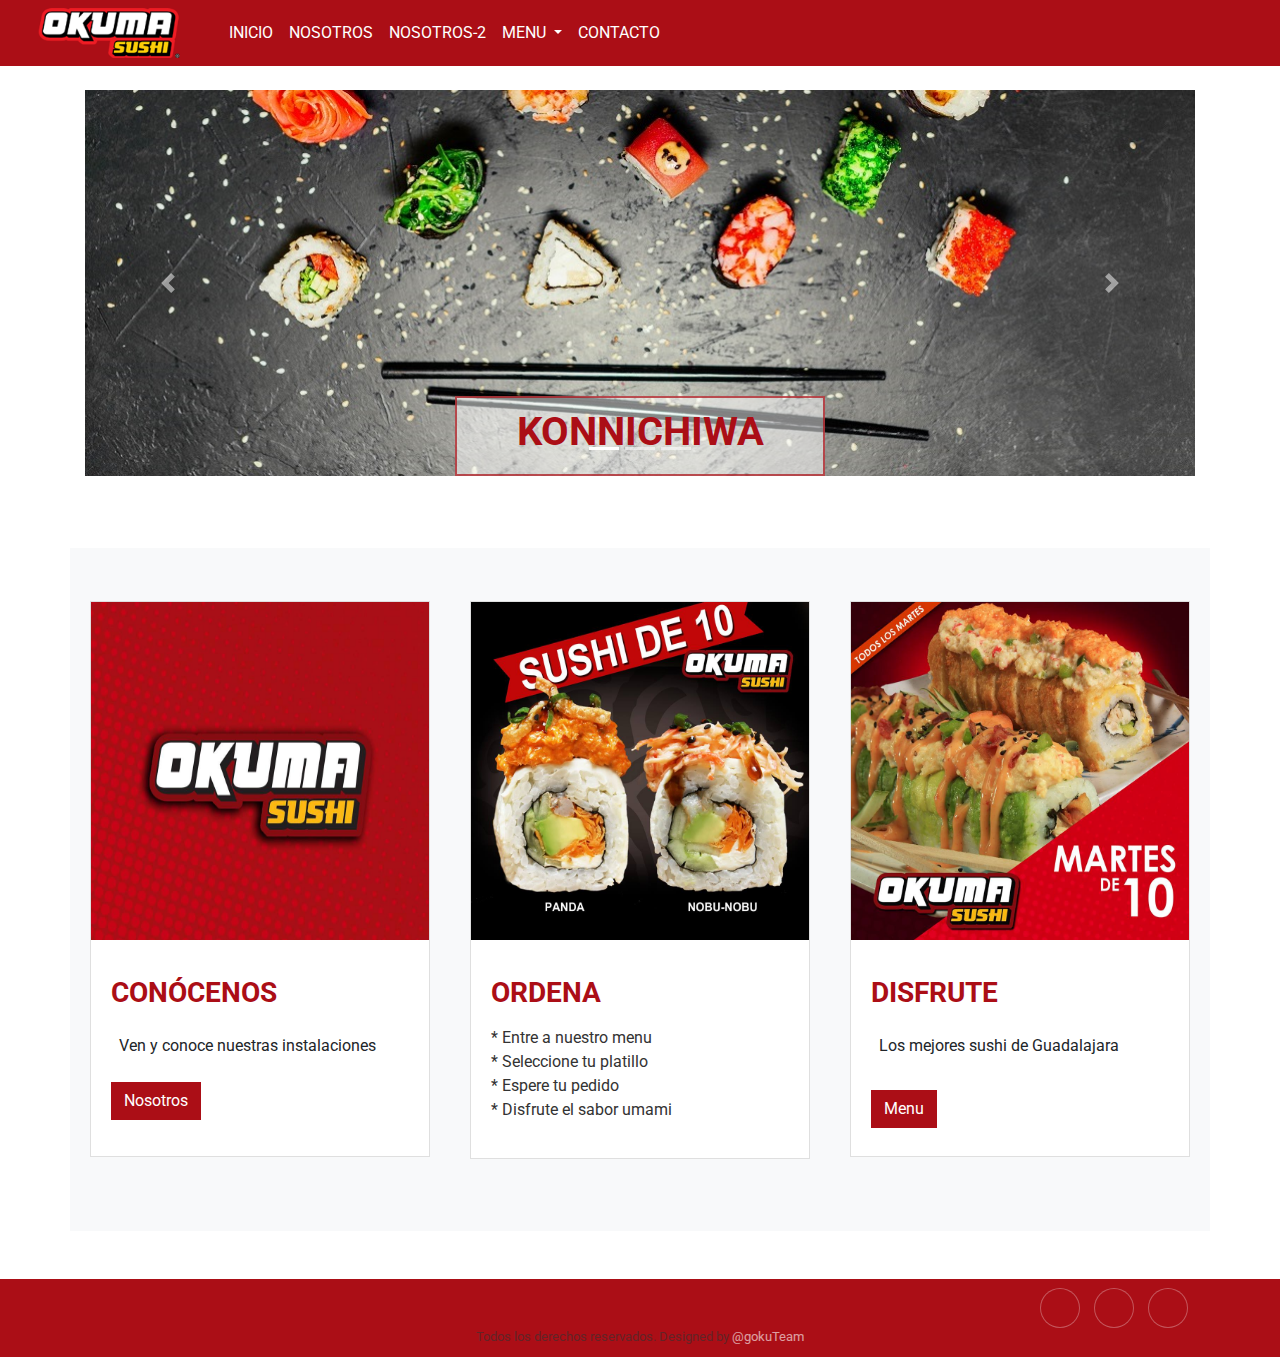
<file: index.html>
<!DOCTYPE html5>
<html>
  <head>
    <meta charset="UTF-8">
    <title>OKUMA</title>
    <!-- Latest compiled and minified CSS -->
    <link rel="stylesheet" href="https://maxcdn.bootstrapcdn.com/bootstrap/4.1.3/css/bootstrap.min.css">
    <meta name="viewport" content="width=device-width, initial-scale=1">
    <link rel="stylesheet" href="https://use.fontawesome.com/releases/v5.5.0/css/all.css" integrity="sha384-B4dIYHKNBt8Bc12p+WXckhzcICo0wtJAoU8YZTY5qE0Id1GSseTk6S+L3BlXeVIU" crossorigin="anonymous">
    <link rel="stylesheet" type="text/css" href="main.css">
  </head>
  <body>
    <!--Navbar-->
        <nav class="navbar navbar-expand-lg okuma-menu">
            <a class="navbar-brand" href="index.html"><a class="navbar-brand" href="index.html">
                <img src="images/okuma-logo.png" height="50" alt="">
           </a>
            <button class="navbar-toggler" type="button" data-toggle="collapse" data-target="#navbarSupportedContent" aria-controls="navbarSupportedContent" aria-expanded="false" aria-label="Toggle navigation">
            <span class="navbar-toggler-icon"><i class="fa fa-bars"></i></span>
            </button>
            <div class="collapse navbar-collapse" id="navbarSupportedContent">
                <ul class="navbar-nav mr-auto justify-content-center">
                    <li class="nav-item active">
                        <a class="nav-link okuma-link" href="index.html">Inicio<span class="sr-only">(current)</span></a>
                    </li>
                    <li class="nav-item">
                        <a class="nav-link okuma-link" href="nosotros.html">Nosotros</a>
                    </li>
                    <li class="nav-item">
                        <a class="nav-link okuma-link" href="nosotros_2.html">Nosotros-2</a>
                    </li>
                    <li class="nav-item dropdown">
                        <a class="nav-link okuma-link dropdown-toggle" href="menu.html" id="navbarDropdown" role="button" data-toggle="dropdown" aria-haspopup="true" aria-expanded="false">
                            Menu
                        </a>
                        <div class="dropdown-menu" aria-labelledby="navbarDropdown">
                            <a class="dropdown-item" href="menu.html#sushi">Sushi</a>
                            <a class="dropdown-item" href="menu.html#postres">Postres</a>
                            <a class="dropdown-item" href="menu.html#bebidas">Bebidas</a>
                        </div>
                    </li>
                    <li class="nav-item">
                        <a class="nav-link okuma-link" href="contactus.html">Contacto</a>
                    </li>
                </ul>
            </div>
        </nav>
        <!--end of nav-->
    <!--home carrusel-->
    <div class="container">
      <div class="row">
        <div class="col-md-12 my-4">
          <div id="carouselExampleIndicators" class="carousel slide" data-ride="carousel">
            <ol class="carousel-indicators">
              <li data-target="#carouselExampleIndicators" data-slide-to="0" class="active"></li>
              <li data-target="#carouselExampleIndicators" data-slide-to="1"></li>
              <li data-target="#carouselExampleIndicators" data-slide-to="2"></li>
            </ol>
            <div class="carousel-inner">
              <div class="carousel-item active">
                <img class="d-block w-100" src="images/okuma-caroussel-1.jpg" alt="Sushi">
                <div class="col-md-4 offset-md-4 d-none d-sm-block main-header home-hdr shadow-sm">
                  <h1 class="text-uppercase">Konnichiwa</h1>
                </div>
              </div>
              <div class="carousel-item">
                <img class="d-block w-100" src="images/okuma-caroussel-2.jpg" alt="cuchillo para sushi">
                <div class="row">
                  <div class="col-md-4 offset-md-4 d-none d-sm-block main-header home-hdr shadow-sm">
                    <h1 class="text-uppercase">sushi-samurai</h1>
                  </div>
                </div>
              </div>
              <div class="carousel-item">
                <img class="d-block w-100" src="images/okuma-caroussel-3.jpg" alt="suhsi">
                <div class="col-md-4 offset-md-4 d-none d-sm-block main-header home-hdr shadow-sm">
                  <h1 class="text-uppercase">promociones </h1>
                </div>
              </div>
            </div>
            <a class="carousel-control-prev" href="#carouselExampleIndicators" role="button" data-slide="prev">
              <span class="carousel-control-prev-icon" aria-hidden="true"></span>
              <span class="sr-only">Previous</span>
            </a>
            <a class="carousel-control-next" href="#carouselExampleIndicators" role="button" data-slide="next">
              <span class="carousel-control-next-icon" aria-hidden="true"></span>
              <span class="sr-only">Next</span>
            </a>
          </div>
        </div>
      </div>
      <!--main content-->
      <div class="row mt-5 mb-5 py-5 bg-light">
        <!--item 1-->
        <div class="option col-md-4">
          <div class="card mb-4 shadow-sm">
            <img class="card-img-top" src="images/okuma-logo.jpg" alt="Card image cap" width="338" height="338">
            <div class="card-body">
              <p class="card-text">
                <h3 class="text-uppercase">conócenos</h3>
                </p>
                  <div class="d-flex flex-column">
                    <div class="p-2">Ven y conoce nuestras instalaciones</div>
                  </div>
                </p>
                <div class="d-flex justify-content-between align-items-center">
                  <div class="btn-group">
                    
                    <button type="button" class="btn btn-outline-danger btn-contactus mb-3"><a href="nosotros.html">Nosotros</a></button>
                  </div>
                </div>
              </div>
            </div>
          </div>
          <!--item 2-->
          <div class="option col-md-4">
            <div class="card mb-4 shadow-sm">
              <img class="card-img-top" src="images/okuma-sushipanda.jpg" alt="Card image cap" width="338" height="338">
              <div class="card-body">
                <p class="card-text">
                  <h3 class="text-uppercase">ordena</h3>
                  <p>
                    <div class="d-flex flex-column">
                      <p>* Entre a nuestro menu<br>
                        * Seleccione tu platillo<br>
                       * Espere tu pedido</br>
                        * Disfrute el sabor umami<br>
                      </p>
                    </div>
                    <div class="d-flex justify-content-between align-items-center">
                      <div class="btn-group">
                      </div>
                    </div>
                  </div>
                </div>
              </div>
              <!--item3-->
              <div class="option col-md-4">
                <div class="card mb-4 shadow-sm">
                  <img class="card-img-top" src="images/okuma-sushidos.jpg" alt="Card image cap" width="338" height="338">
                  <div class="card-body">
                    <p class="card-text">
                      <h3 class="text-uppercase">Disfrute</h3>
                      <p>
                        <div class="d-flex flex-column">
                          <div class="p-2">Los mejores sushi de Guadalajara</div>
                        </div>
                      </p>
                      <div class="d-flex justify-content-between align-items-center">
                        <div class="btn-group">
                          
                          <!--button type="button" class="btn btn-primary">Ir a nuestro menu</button-->
                          <button type="button" class="btn btn-outline-danger btn-contactus my-2"><a href="menu.html">Menu</a></button>
                          <!---button type="button" class="btn btn-sm btn-outline-secondary">Edit</button-->
                        </div>
                        
                      </div>
                    </div>
                  </div>
                </div>
              </div>
              <!--top button-->
         <button onclick="topFunction()" id="myBtn" title="Go to top">Top</button>
         <script>
         // When the user scrolls down 20px from the top of the document, show the button
         window.onscroll = function() {scrollFunction()};
         
         function scrollFunction() {
         if (document.body.scrollTop > 20 || document.documentElement.scrollTop > 20) {
         document.getElementById("myBtn").style.display = "block";
         } else {
         document.getElementById("myBtn").style.display = "none";
         }
         }
         
         // When the user clicks on the button, scroll to the top of the document
         function topFunction() {
         document.body.scrollTop = 0;
         document.documentElement.scrollTop = 0;
         }
         </script>
        </div> 
            <!--FOOTER-->
        <div class="footer-dark">
            <footer>
                <div class="container">
                    <div class="row">
                        <div class="col item social">
                            <a href="https://www.facebook.com/okumasushisocial"><i class="fab fa-facebook-f"></i></a>
                            <a href="twitter.com">
                            <i class="fab fa-twitter"></i></a>
                            <a href="instagram.com">
                                <i class="fab fa-instagram"></i>
                            </a></div>
                        </div>
                        <p class="copyright">Todos los derechos reservados. Designed by <a href="mailto:gokuTeam@gmail.com"> @gokuTeam</a></p>
                    </div>
                </footer>
            </div>
          <script src="https://code.jquery.com/jquery-3.3.1.slim.min.js" integrity="sha384-q8i/X+965DzO0rT7abK41JStQIAqVgRVzpbzo5smXKp4YfRvH+8abtTE1Pi6jizo" crossorigin="anonymous"></script>
          <script src="https://cdnjs.cloudflare.com/ajax/libs/popper.js/1.14.3/umd/popper.min.js" integrity="sha384-ZMP7rVo3mIykV+2+9J3UJ46jBk0WLaUAdn689aCwoqbBJiSnjAK/l8WvCWPIPm49" crossorigin="anonymous"></script>
          <script src="https://stackpath.bootstrapcdn.com/bootstrap/4.1.3/js/bootstrap.min.js" integrity="sha384-ChfqqxuZUCnJSK3+MXmPNIyE6ZbWh2IMqE241rYiqJxyMiZ6OW/JmZQ5stwEULTy" crossorigin="anonymous"></script>
        </body>
      </html>
</file>
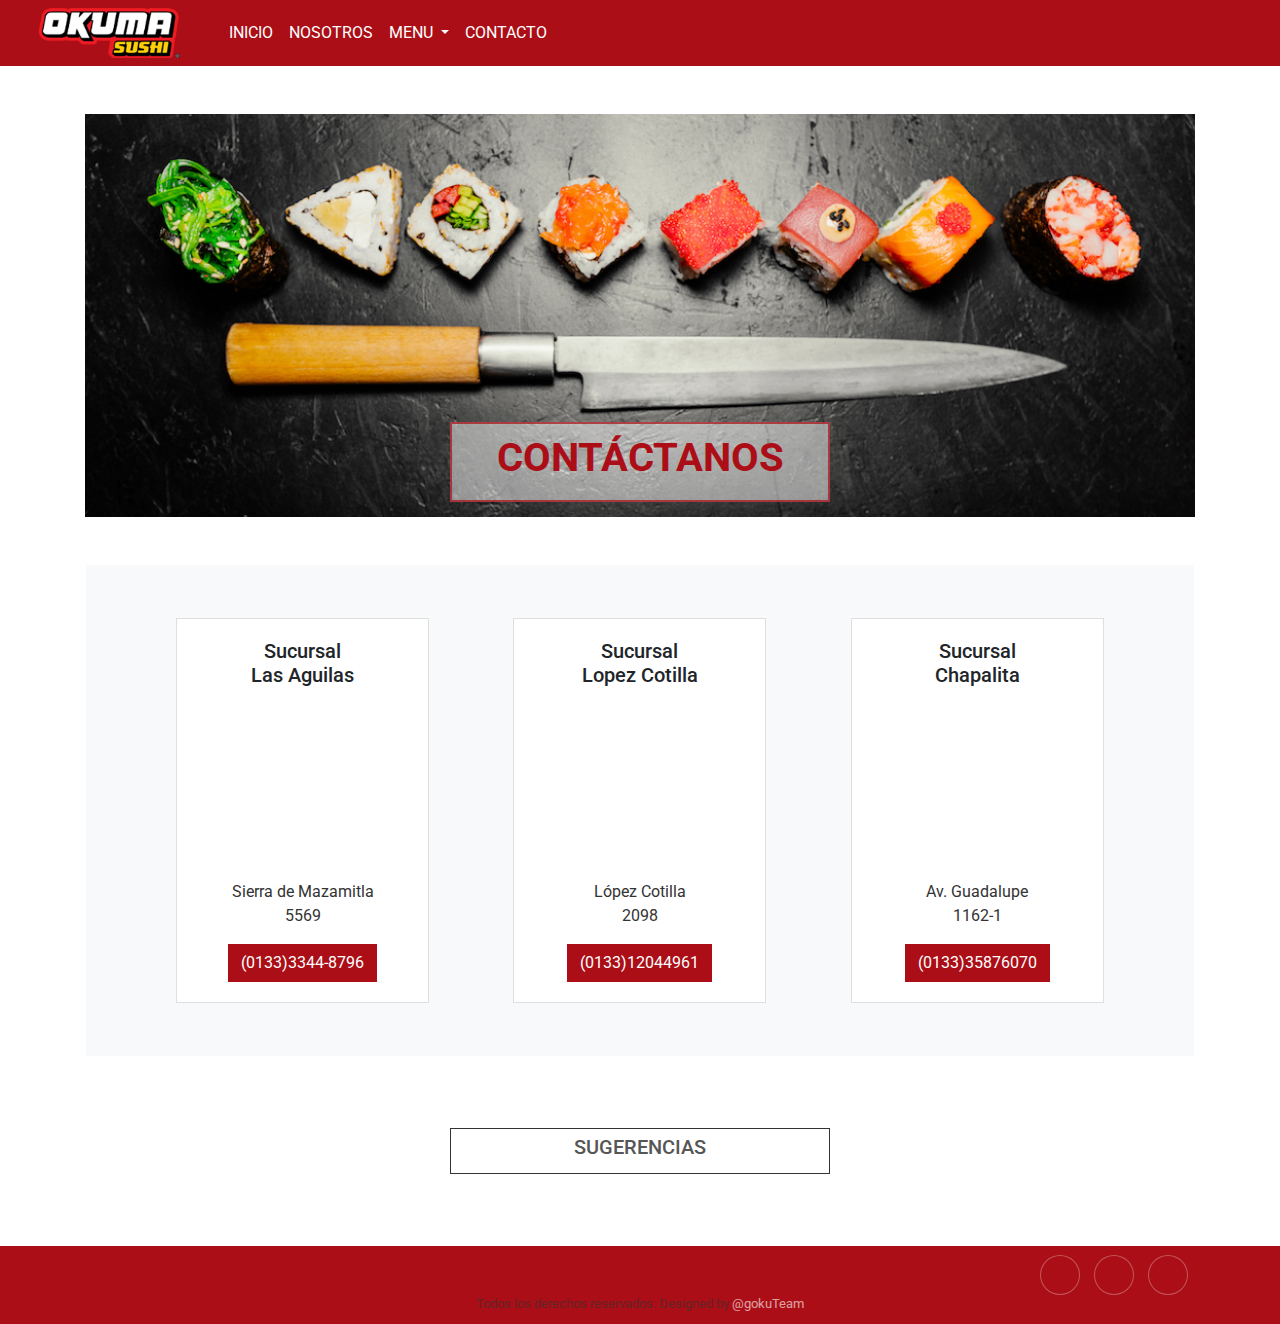
<file: contactus.html>
<!DOCTYPE html5>
<html>
    <head>
        <meta charset="UTF-8">
        <title>OKUMA</title>
        <!-- Latest compiled and minified CSS -->
        <link rel="stylesheet" href="https://maxcdn.bootstrapcdn.com/bootstrap/4.1.3/css/bootstrap.min.css">
        <meta name="viewport" content="width=device-width, initial-scale=1">
        <link rel="stylesheet" href="https://use.fontawesome.com/releases/v5.5.0/css/all.css" integrity="sha384-B4dIYHKNBt8Bc12p+WXckhzcICo0wtJAoU8YZTY5qE0Id1GSseTk6S+L3BlXeVIU" crossorigin="anonymous">
        <link rel="stylesheet" type="text/css" href="main.css">
    </head>
    <body>
        <!--Navbar-->
        <nav class="navbar navbar-expand-lg okuma-menu">
            <a class="navbar-brand" href="#"><a class="navbar-brand" href="#">
                <img src="images/okuma-logo.png" height="50" alt="">
            </a></a>
            <button class="navbar-toggler" type="button" data-toggle="collapse" data-target="#navbarSupportedContent" aria-controls="navbarSupportedContent" aria-expanded="false" aria-label="Toggle navigation">
            <span class="navbar-toggler-icon"><i class="fa fa-bars"></i></span>
            </button>
            <div class="collapse navbar-collapse" id="navbarSupportedContent">
                <ul class="navbar-nav mr-auto justify-content-center">
                    <li class="nav-item active">
                        <a class="nav-link okuma-link" href="index.html">Inicio<span class="sr-only">(current)</span></a>
                    </li>
                    <li class="nav-item">
                        <a class="nav-link okuma-link" href="nosotros.html">Nosotros</a>
                    </li>
                    <li class="nav-item dropdown">
                        <a class="nav-link okuma-link dropdown-toggle" href="menu.html" id="navbarDropdown" role="button" data-toggle="dropdown" aria-haspopup="true" aria-expanded="false">
                            Menu
                        </a>
                        <div class="dropdown-menu" aria-labelledby="navbarDropdown">
                            <a class="dropdown-item" href="menu.html#sushi">Sushi</a>
                            <a class="dropdown-item" href="menu.html#postres">Postres</a>
                            <a class="dropdown-item" href="menu.html#bebidas">Bebidas</a>
                        </div>
                    </li>
                    <li class="nav-item">
                        <a class="nav-link okuma-link" href="contactus.html">Contacto</a>
                    </li>
                </ul>
            </div>
        </nav>
        <!--end of nav-->
        <div class="container">
            <!--HERO SECTION-->
            <div class="row">
                <div class="col-md-12 mt-5">
                    <img class="img-fluid" src="images/contactus-hero.jpg" alt="sushi image">
                </div>
            </div>
            <div class="row">
                <div class="col-md-4 offset-md-4 d-none d-sm-block main-header shadow-sm">
                    <h1 class="text-uppercase">Contáctanos</h1>
                </div>
            </div>
            <!--Cards with maps and branches-->
            <div class="row cartas mt-5 mb-5 bg-light p-5">
                <div class="card col-12 col-sm-5 col-md-5 col-lg-3">
                    <script type='text/javascript' src=''></script>
                    <div class="card-body text-center">
                        <h5 class="card-title">Sucursal<br> Las Aguilas</h5>
                        <div class="map-responsive">
                            <iframe src="https://www.google.com/maps/embed?pb=!1m18!1m12!1m3!1d3734.0981329457654!2d-103.41627448515996!3d20.624856486218594!2m3!1f0!2f0!3f0!3m2!1i1024!2i768!4f13.1!3m3!1m2!1s0x8428ac502ff76f2b%3A0xe03cc69c6380efa1!2sAv+Sierra+de+Mazamitla+5569%2C+Las+%C3%81guilas%2C+45080+Zapopan%2C+Jal.!5e0!3m2!1ses!2smx!4v1541865869633"
                            width="213" height="200" frameborder="0" style="border:0" allowfullscreen></iframe>
                        </div>
                        <p text-align="center" class="card-text">Sierra de Mazamitla 5569</p>
                        <a href="tel:(0133)3344-8796" class="btn btn-danger btn-contactus">(0133)3344-8796</a>
                    </div>
                </div>
                
                <div class="card col-12 col-sm-5 col-md-5 col-lg-3">
                    <script type='text/javascript' src=''></script>
                    <div class="card-body text-center">
                        <h5 class="card-title">Sucursal<br>Lopez Cotilla</h5>
                        <div class="map-responsive">
                            <iframe src="https://www.google.com/maps/embed?pb=!1m18!1m12!1m3!1d3732.9085211788033!2d-103.3816727828338!3d20.67330038670789!2m3!1f0!2f0!3f0!3m2!1i1024!2i768!4f13.1!3m3!1m2!1s0x8428ae0d4b76d205%3A0x3eedd8fb0d5d9380!2sCalle+Manuel+L%C3%B3pez+Cotilla+2098%2C+Arcos+Vallarta%2C+44130+Guadalajara%2C+Jal.!5e0!3m2!1ses!2smx!4v1541865470068"
                            width="213" height="200" frameborder="0" style="border:0" allowfullscreen></iframe>
                        </div>
                        <p class="card-text">López Cotilla<br> 2098</p>
                        <a href="tel:(0133)12044961" class="btn btn-danger btn-contactus">(0133)12044961</a>
                    </div>
                </div>
                <div class="card col-12 col-sm-5 col-md-5 col-lg-3">
                    <script type='text/javascript' src=''></script>
                    <div class="card-body text-center">
                        <h5 class="card-title">Sucursal <br> Chapalita</h5>
                        <div class="map-responsive">
                            <iframe src="https://www.google.com/maps/embed?pb=!1m18!1m12!1m3!1d3733.0588902463296!2d-103.40456018515918!3d20.66718298619532!2m3!1f0!2f0!3f0!3m2!1i1024!2i768!4f13.1!3m3!1m2!1s0x8428ae7e7f15ca7d%3A0x1aa271ceefdd073!2sPlaza+la+Glorietta%2C+Av+Guadalupe+1162%2C+Chapalita%2C+45040+Guadalajara%2C+Jal.!5e0!3m2!1ses!2smx!4v1541866153392"
                            width="213" height="200" frameborder="0" style="border:0" allowfullscreen></iframe>
                        </div>
                        <p class="card-text">Av. Guadalupe<br> 1162-1<br></p>
                        <a href="tel:(0133)35876070" class="btn btn-danger btn-contactus">(0133)35876070</a>
                    </div>
                </div>
            </div>
            <!-- Button trigger modal -->
            <div class="row pt-4 pb-4 justify-content-center">
                <button type="button" class="btn btn-outline-danger menu-btn col-12 col-sm-6 col-md-6 col-lg-4 mb-5" data-toggle="modal" data-target="#contactModal">
                <h5 class="text-uppercase">Sugerencias</h5>
                </button>
            </div>
            <!-- Modal -->
            <div class="modal fade" id="contactModal" tabindex="-1" role="dialog" aria-labelledby="exampleModalLabel" aria-hidden="true" pb="4">
                <div class="modal-dialog" role="document">
                    <div class="modal-content">
                        <div class="modal-header">
                            <h5 class="modal-title" id="exampleModalLabel">Te escuchamos.</h5>
                            <button type="button" class="close" data-dismiss="modal" aria-label="Close">
                            <span aria-hidden="true">&times;</span>
                            </button>
                        </div>
                        <div class="modal-body">
                            <input class= "modal-input-text" type="text" size="49" placeholder="Tu correo electrónico" >
                            <br>
                            <input class= "modal-input-text" type="text" size="49" placeholder="Tu nombre">
                            <br>
                            <textarea class="textarea_contactus modal-input-text" type="text" rows="4" cols="53" placeholder="Tu sugerencia"></textarea>
                        </div>
                        <div class="modal-footer">
                            <button type="button" class="btn btn-secondary" data-dismiss="modal">Cancelar</button>
                            <button type="button" class="btn btn-primary">Enviar</button>
                        </div>
                    </div>
                </div>
            </div>
            <!--end of general container-->
        </div>
        <!--FOOTER-->
        <div class="footer-dark">
            <footer>
                <div class="container">
                    <div class="row">
                        <div class="col item social">
                            <a href="https://www.facebook.com/okumasushisocial"><i class="fab fa-facebook-f"></i></a>
                            <a href="twitter.com">
                            <i class="fab fa-twitter"></i></a>
                            <a href="instagram.com">
                                <i class="fab fa-instagram"></i>
                            </a></div>
                        </div>
                        <p class="copyright">Todos los derechos reservados. Designed by <a href="mailto:gokuTeam@gmail.com"> @gokuTeam</a></p>
                    </div>
                </footer>
            </div>
            
            <!-- jQuery library -->
            <script src="https://ajax.googleapis.com/ajax/libs/jquery/3.3.1/jquery.min.js"></script>
            <!-- Popper JS -->
            <script src="https://cdnjs.cloudflare.com/ajax/libs/popper.js/1.14.3/umd/popper.min.js"></script>
            <!-- Latest compiled JavaScript -->
            <script src="https://maxcdn.bootstrapcdn.com/bootstrap/4.1.3/js/bootstrap.min.js"></script>
        </body>
    </html>
</file>
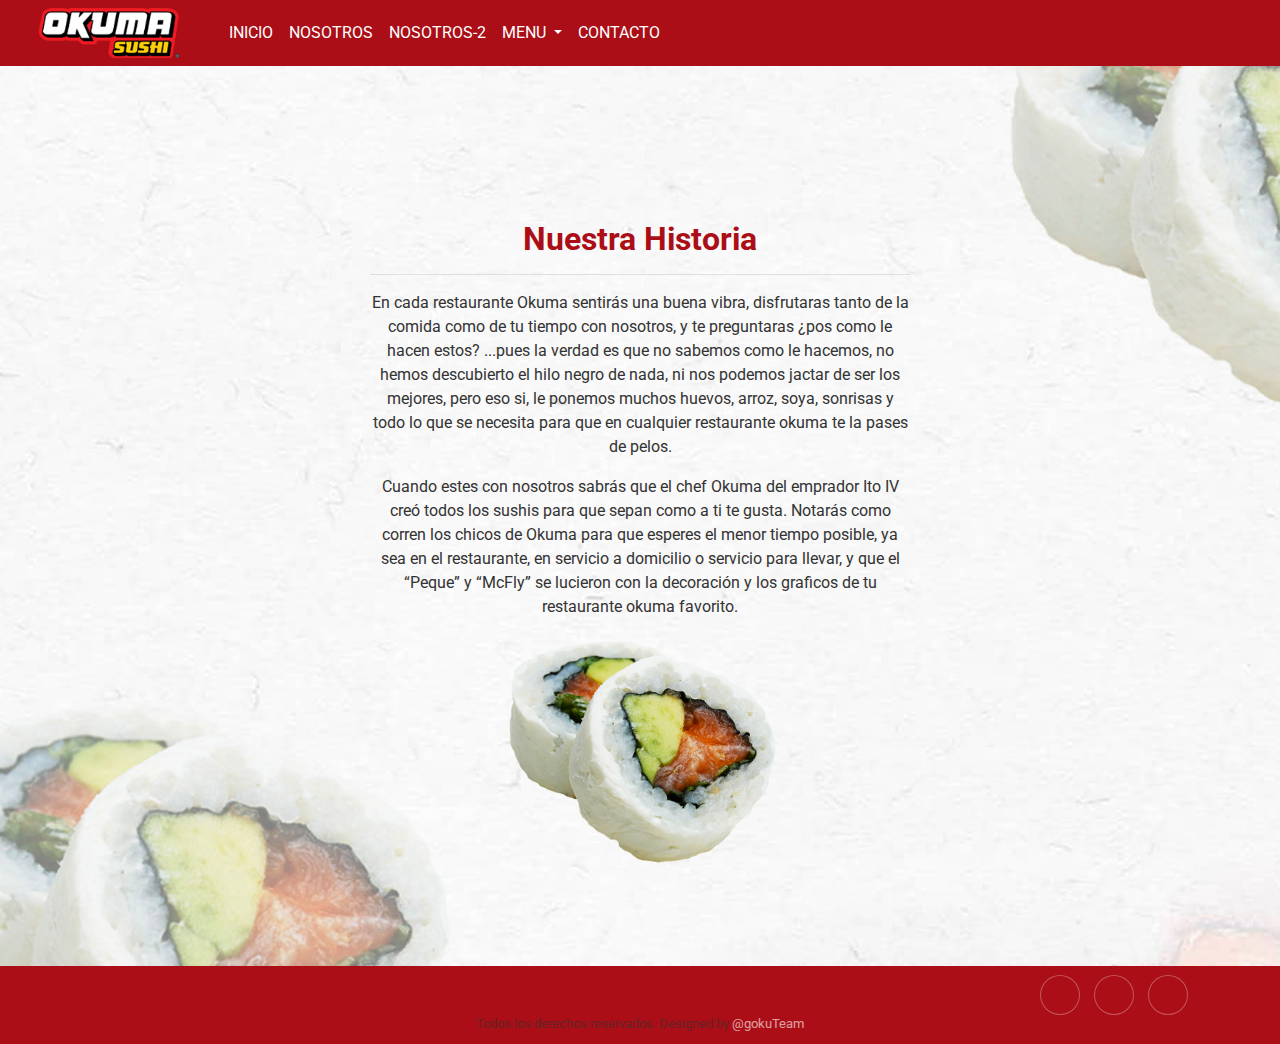
<file: nosotros_2.html>
<!DOCTYPE html5>
<html>
    <head>
        <meta charset="UTF-8">
        <title>OKUMA</title>
        <!-- Latest compiled and minified CSS -->
        <link rel="stylesheet" href="https://maxcdn.bootstrapcdn.com/bootstrap/4.1.3/css/bootstrap.min.css">
        <meta name="viewport" content="width=device-width, initial-scale=1">
        <link rel="stylesheet" href="https://use.fontawesome.com/releases/v5.5.0/css/all.css" integrity="sha384-B4dIYHKNBt8Bc12p+WXckhzcICo0wtJAoU8YZTY5qE0Id1GSseTk6S+L3BlXeVIU" crossorigin="anonymous">
        <link rel="stylesheet" type="text/css" href="main.css">    
    </head>
    <body>
        <!--Navbar-->
        <nav class="navbar navbar-expand-lg okuma-menu">
            <a class="navbar-brand" href="index.html"><a class="navbar-brand" href="index.html">
                <img src="images/okuma-logo.png" height="50" alt="">
           </a>
            <button class="navbar-toggler" type="button" data-toggle="collapse" data-target="#navbarSupportedContent" aria-controls="navbarSupportedContent" aria-expanded="false" aria-label="Toggle navigation">
            <span class="navbar-toggler-icon"><i class="fa fa-bars"></i></span>
            </button>
            <div class="collapse navbar-collapse" id="navbarSupportedContent">
                <ul class="navbar-nav mr-auto justify-content-center">
                    <li class="nav-item active">
                        <a class="nav-link okuma-link" href="index.html">Inicio<span class="sr-only">(current)</span></a>
                    </li>
                    <li class="nav-item">
                        <a class="nav-link okuma-link" href="nosotros.html">Nosotros</a>
                    </li>
                    <li class="nav-item">
                        <a class="nav-link okuma-link" href="nosotros_2.html">Nosotros-2</a>
                    </li>
                    <li class="nav-item dropdown">
                        <a class="nav-link okuma-link dropdown-toggle" href="menu.html" id="navbarDropdown" role="button" data-toggle="dropdown" aria-haspopup="true" aria-expanded="false">
                            Menu
                        </a>
                        <div class="dropdown-menu" aria-labelledby="navbarDropdown">
                            <a class="dropdown-item" href="menu.html#sushi">Sushi</a>
                            <a class="dropdown-item" href="menu.html#postres">Postres</a>
                            <a class="dropdown-item" href="menu.html#bebidas">Bebidas</a>
                        </div>
                    </li>
                    <li class="nav-item">
                        <a class="nav-link okuma-link" href="contactus.html">Contacto</a>
                    </li>
                </ul>
            </div>
        </nav>
        <!--end of nav-->
        
        
         <!--Nosotros-->
            <div class="nosotros-seccion">
                <div class="container intro-nosotros">
                    <div class="row justify-content-center">
                        <div class="col-sm-12 col-md-6 col-lg-6 text-center">
                            <h2>Nuestra Historia</h2>

                            <hr>


                            <p>En cada restaurante Okuma sentirás una buena vibra, disfrutaras tanto de la comida como de tu tiempo con nosotros, y te preguntaras ¿pos como le hacen estos? ...pues la verdad es que no sabemos como le hacemos, no hemos descubierto el hilo negro de nada, ni nos podemos jactar de ser los mejores, pero eso si, le ponemos muchos huevos, arroz, soya, sonrisas y todo lo que se necesita para que en cualquier restaurante okuma te la pases de pelos.
                                </p>
                            <p>Cuando estes con nosotros sabrás que el chef Okuma del emprador Ito IV creó todos los sushis para que sepan como a ti te gusta. Notarás como corren los chicos de Okuma para que esperes el menor tiempo posible, ya sea en el restaurante, en servicio a domicilio o servicio para llevar, y que el “Peque” y “McFly” se lucieron con la decoración y los graficos de tu restaurante okuma favorito.</p>

                            <p><img style="width:350px;" src="images/sushi-camaron.png"></p>
                        </div>
                    </div>
                </div> 
                <!--top button-->
         <button onclick="topFunction()" id="myBtn" title="Go to top">Top</button>
         <script>
         // When the user scrolls down 20px from the top of the document, show the button
         window.onscroll = function() {scrollFunction()};
         
         function scrollFunction() {
         if (document.body.scrollTop > 20 || document.documentElement.scrollTop > 20) {
         document.getElementById("myBtn").style.display = "block";
         } else {
         document.getElementById("myBtn").style.display = "none";
         }
         }
         
         // When the user clicks on the button, scroll to the top of the document
         function topFunction() {
         document.body.scrollTop = 0;
         document.documentElement.scrollTop = 0;
         }
         </script>
            </div>
          <!--Nosotros--> 
        
        
        <!--FOOTER-->
<div class="footer-dark">
        <footer>
            <div class="container">
                <div class="row">

                    <div class="col item social">
                        <a href="https://www.facebook.com/okumasushisocial"><i class="fab fa-facebook-f"></i></a>
                        <a href="twitter.com">
                            <i class="fab fa-twitter"></i></a>
                        <a href="instagram.com">
                            <i class="fab fa-instagram"></i>
                        </a></div>
                </div>
                <p class="copyright">Todos los derechos reservados. Designed by <a href="mailto:gokuTeam@gmail.com"> @gokuTeam</a></p>
            </div>
        </footer>
    </div>
    
    <!-- jQuery library -->
    <script src="https://ajax.googleapis.com/ajax/libs/jquery/3.3.1/jquery.min.js"></script>
    <!-- Popper JS -->
    <script src="https://cdnjs.cloudflare.com/ajax/libs/popper.js/1.14.3/umd/popper.min.js"></script>
    <!-- Latest compiled JavaScript -->
    <script src="https://maxcdn.bootstrapcdn.com/bootstrap/4.1.3/js/bootstrap.min.js"></script>
</body>
</html>
</file>
<file: main.css>
/* colores
rojo #AB0E16
rojo rgba (171, 14, 22, 1)
*/
@import url('https://fonts.googleapis.com/css?family=Roboto:300,400');
$font-family-base: 'Roboto', sans-serif;

// add this line first before importing bootstrap


h2,
h3 {
  margin: 0 auto;
  padding-top: 20px;
  padding-bottom: 20px;
}

h1,
h2,
h3,
h4,
h5,
h6,
p {
  font-family: "Roboto", sans-serif;
}

h1,
h2,
h3,
h4 {
  color: #AB0E16;
  font-weight: bold;
}

p {
  color: #333;
}

/*navigation*/
button.navbar-toggler {
  border-color: #333;
  !important;
  border-radius: 0px !important;
  background-color: rgba(171, 14, 22, 0.5) !important;
}

.navbar-toggler-icon {
  width: 1em !important;
  height: 1em !important;
}

.navbar-collapse {
  background-color: rgba(171, 14, 22, 0.5) !important;
  z-index: 10;
}

ul.navbar-nav.mr-auto.justify-content-center {
  padding-left: 10px;
}

/*nosotros*/
.we-slogan {
  color: #AB0E16;
}

/*nosotros-2*/
.nosotros-seccion {
  background-image: url("images/fondo-nosotros.jpg");
  background-size: cover;
  background-repeat: no-repeat;
  background-position: bottom;
  height: 100%;
  text-align: center;
  overflow: hidden;
}

.intro-nosotros {
  padding-top: 12%;
  padding-bottom: 5%;
}

/*home*/
.card-img-top {
  border-top-left-radius: 0px !important;
  border-top-right-radius: 0px !important;
}

.btn-contactus a {
  color: #FFF !important;
}

.btn-contactus a:hover {
  color: #FFF !important;
  text-decoration: none !important;
}

/*cart*/
.fa-cart-arrow-down {
  margin-top: 10px;
}

/*menu*/
.okuma-menu {
  background-color: #AB0E16;
  text-transform: uppercase;
  height: 66px;
}

.okuma-link {
  color: #FFFFFF !important;
  vertical-align: middle;
}

.order-top {
  margin-top: 20px;
  margin-left: 20px;
}

.main-header {
  background-color: rgba(255, 255, 255, 0.5);
  text-align: center;
  border: 2px solid rgba(171, 14, 22, 0.7);
  color: #AB0E16;
  position: relative;
  margin-top: -95px;
  height: 80px;
}

.main-header h1 {
  padding-top: 10px;
}

.py-3 {
  padding-bottom: 0rem !important;
}

.beverages {
  color: #AB0E16;
}

.ih-item {
  position: relative;
  -webkit-transition: all 0.35s ease-in-out;
  -moz-transition: all 0.35s ease-in-out;
  transition: all 0.35s ease-in-out;
}

.ih-item,
.ih-item * {
  -webkit-box-sizing: border-box;
  -moz-box-sizing: border-box;
  box-sizing: border-box;
}

.ih-item a {
  color: #333;
}

.ih-item a:hover {
  text-decoration: none;
}

.ih-item img {
  width: 100%;
  height: 100%;
}

.ih-item.square {
  position: relative;
  width: 250px;
  height: 250px;
  border: 8px solid #fff;
  box-shadow: 1px 1px 3px rgba(187, 187, 187, .3);
  margin-bottom: 15px;
}

.ih-item.square .info {
  position: absolute;
  top: 0;
  bottom: 0;
  left: 0;
  right: 0;
  text-align: center;
  -webkit-backface-visibility: hidden;
  backface-visibility: hidden;
}

.ih-item.square.effect {
  overflow: hidden;
}

.ih-item.square.effect.colored .info {
  background: #1a4a72;
  background: rgba(26, 74, 114, 0.6);
}

.ih-item.square.effect.colored .info h3 {
  background: rgba(12, 34, 52, 0.6);
}

.ih-item.square.effect .img {
  -webkit-transition: all 0.35s ease-in-out;
  -moz-transition: all 0.35s ease-in-out;
  transition: all 0.35s ease-in-out;
  -webkit-transform: scale(1);
  -moz-transform: scale(1);
  -ms-transform: scale(1);
  -o-transform: scale(1);
  transform: scale(1);
}

.ih-item.square.effect .info {
  background: #333333;
  background: rgba(0, 0, 0, 0.6);
  visibility: hidden;
  opacity: 0;
  -webkit-transition: all 0.35s ease-in-out;
  -moz-transition: all 0.35s ease-in-out;
  transition: all 0.35s ease-in-out;
}

.ih-item.square.effect .info h3 {
  text-transform: uppercase;
  color: #fff;
  text-align: center;
  font-size: 17px;
  padding: 10px;
  background: #333;
  margin: 30px 0 0 0;
  -webkit-transition: all 0.35s ease-in-out;
  -moz-transition: all 0.35s ease-in-out;
  transition: all 0.35s ease-in-out;
}

.ih-item.square.effect .info p {
  font-style: italic;
  font-size: 12px;
  position: relative;
  color: #bbb;
  padding: 20px 20px 20px;
  text-align: center;
  -webkit-transition: all 0.35s 0.1s linear;
  -moz-transition: all 0.35s 0.1s linear;
  transition: all 0.35s 0.1s linear;
}

.ih-item.square.effect a:hover .img {
  -webkit-transform: scale(1.2);
  -moz-transform: scale(1.2);
  -ms-transform: scale(1.2);
  -o-transform: scale(1.2);
  transform: scale(1.2);
}

.ih-item.square.effect a:hover .info {
  visibility: visible;
  opacity: 1;
}

.ih-item.square.effect.from_top_and_bottom .info h3 {
  -webkit-transform: translateY(-100%);
  -moz-transform: translateY(-100%);
  -ms-transform: translateY(-100%);
  -o-transform: translateY(-100%);
  transform: translateY(-100%);
}

.ih-item.square.effect.from_top_and_bottom .info p {
  -webkit-transform: translateY(100%);
  -moz-transform: translateY(100%);
  -ms-transform: translateY(100%);
  -o-transform: translateY(100%);
  transform: translateY(100%);
}

.ih-item.square.effect.from_top_and_bottom a:hover .info h3,
.ih-item.square.effect.from_top_and_bottom a:hover .info p {
  -webkit-transform: translateY(0);
  -moz-transform: translateY(0);
  -ms-transform: translateY(0);
  -o-transform: translateY(0);
  transform: translateY(0);
}

.ih-item.square.effect.from_left_and_right .info h3 {
  -webkit-transform: translateX(-100%);
  -moz-transform: translateX(-100%);
  -ms-transform: translateX(-100%);
  -o-transform: translateX(-100%);
  transform: translateX(-100%);
}

.ih-item.square.effect.from_left_and_right .info p {
  -webkit-transform: translateX(100%);
  -moz-transform: translateX(100%);
  -ms-transform: translateX(100%);
  -o-transform: translateX(100%);
  transform: translateX(100%);
}

.ih-item.square.effect.from_left_and_right a:hover .info h3,
.ih-item.square.effect.from_left_and_right a:hover .info p {
  -webkit-transform: translateX(0);
  -moz-transform: translateX(0);
  -ms-transform: translateX(0);
  -o-transform: translateX(0);
  transform: translateX(0);
}

.menu-btn {
  border-radius: 0px !important;
  border-color: #333 !important;
  color: #565656 !important;
}

.menu-btn:hover,
.active-btn {
  background-color: #AB0E16 !important;
  color: #ffffff !important;
  border-color: #AB0E16 !important;
}

.menu-row {
  position: relative;
}

.menu-row .menu-line {
  position: absolute;
  bottom: 6px;
  border-bottom: 1px dotted rgba(0, 0, 0, 0.3);
  margin-left: 0.6rem;
  margin-right: 0.6rem;
  left: 145px;
  right: 95px;
}

.menu-price {
  position: absolute;
  right: 0;
  top: 0;
}

.menu-row h5 {
  color: #AB0E16;
}

.order-btn {
  top: 70px;
  left: 20px;
  height: 50px;
  width: 50px;
  font-size: 18px;
  border-radius: 0px !important;
  background-color: #AB0E16 !important;
  color: #ffffff !important;
  border-color: #AB0E16 !important;
}

.order-btn:hover {
  background-color: #333 !important;
  border-color: #333 !important;
  color: #AB0E16 !important;
}

.modal-menu {
  border-bottom: 0px !important;
}

.table>tbody>tr>td,
.table>tfoot>tr>td {
  vertical-align: middle;
}

.quantity {
  width: 50px;
}

@media screen and (max-width:600px) {
  table #cart tbody td .form-control {
    width: 20%;
    display: inline !important;
  }

  .actions .btn {
    width: 36%;
    margin: 1.5em 0;
  }

  .actions .btn-info {
    float: left;
  }

  .actions .btn-danger {
    float: right;
  }

  table#cart thead {
    display: none;
  }

  table#cart tbody td {
    display: block;
    padding: .6rem;
    min-width: 320px;
  }

  table#cart tbody tr td:first-child {
    background: #333;
    color: #fff;
  }

  table#cart tbody td:before {
    content: attr(data-th);
    font-weight: bold;
    display: inline-block;
    width: 8rem;
  }

  table#cart tfoot td {
    display: block;
  }

  table#cart tfoot td .btn {
    display: block;
  }

  .ih-item.square.effect6 {
    margin: 0 auto;
  }

}

#myBtn {
  display: none;
  position: fixed;
  bottom: 115px;
  right: 30px;
  z-index: 99;
  border: none;
  outline: none;
  background-color: #AB0E16;
  color: #FFFFFF;
  cursor: pointer;
  padding: 15px;
}

#myBtn:hover {
  background-color: #333;
  color: #AB0E16;
}

/*contact-us*/
.contactus {
  margin-top: -95px !important;
  height: 77px !important;
}

.textarea_contactus {
  border-width: 1px;
  border-top-width: 1px;
  border-right-width: 1px;
  border-bottom-width: 1px;
  border-left-width: 1px;
}

.social {
  list-style-type: none;
  width: 100%;
  display: flex;
  justify-content: flex-end;
}

.cartas {
  display: flex;
  justify-content: space-around;
  margin: 1px;
}

.card {
  margin: 5px;
  border-radius: 0px !important;
}

.btn-contactus {
  display: inline-block;
  text-align: center;
  border-radius: 0px !important;
  background-color: #AB0E16;
  border-color: #AB0E16;
  color: #FFFFFF;
}

.btn-contactus:hover {
  background-color: #333;
  border-color: #FFFFFF;
}

.map-responsive {
  overflow: hidden;
  padding-bottom: 100%;
  position: relative;
  height: 0;
}

.map-responsive iframe {
  left: 0;
  top: 0;
  height: 100%;
  width: 100%;
  position: absolute;
}

/*footer*/

.footer-dark {
  padding:10px 0;
  color:#FFFFFF;
  background-color:#AB0E16;
}

@media (max-width:767px) {
  .footer-dark .item:not(.social) {
    text-align:center;
    padding-bottom:20px;
  }
}

.footer-dark .item.text {
  margin-bottom:36px;
}

@media (max-width:767px) {
  .footer-dark .item.text {
    margin-bottom:0;
  }
}

.footer-dark .item.text p {
  opacity:0.6;
  margin-bottom:0;
}

.footer-dark .item.social {
  text-align:center;
}

@media (max-width:991px) {
  .footer-dark .item.social {
    text-align:center;
    margin-top:20px;
  }
}

.footer-dark .item.social > a {
  font-size:20px;
  width:38px;
  height:38px;
  padding-top: 10px; 
  line-height:36px;
  display:inline-block;
  text-align:center;
  border-radius:50%;
  box-shadow:0 0 0 1px rgba(255,255,255,0.4);
  margin:0 8px;
  color:#fff;
  opacity:0.75;
}

.footer-dark .item.social > a:hover {
  opacity:0.9;
}

.footer-dark .copyright {
  text-align:center;
  opacity:0.6;
  font-size:13px;
  margin-bottom:0;
}
.copyright a{
  color:#FFFFFF!important;
}
</file>
